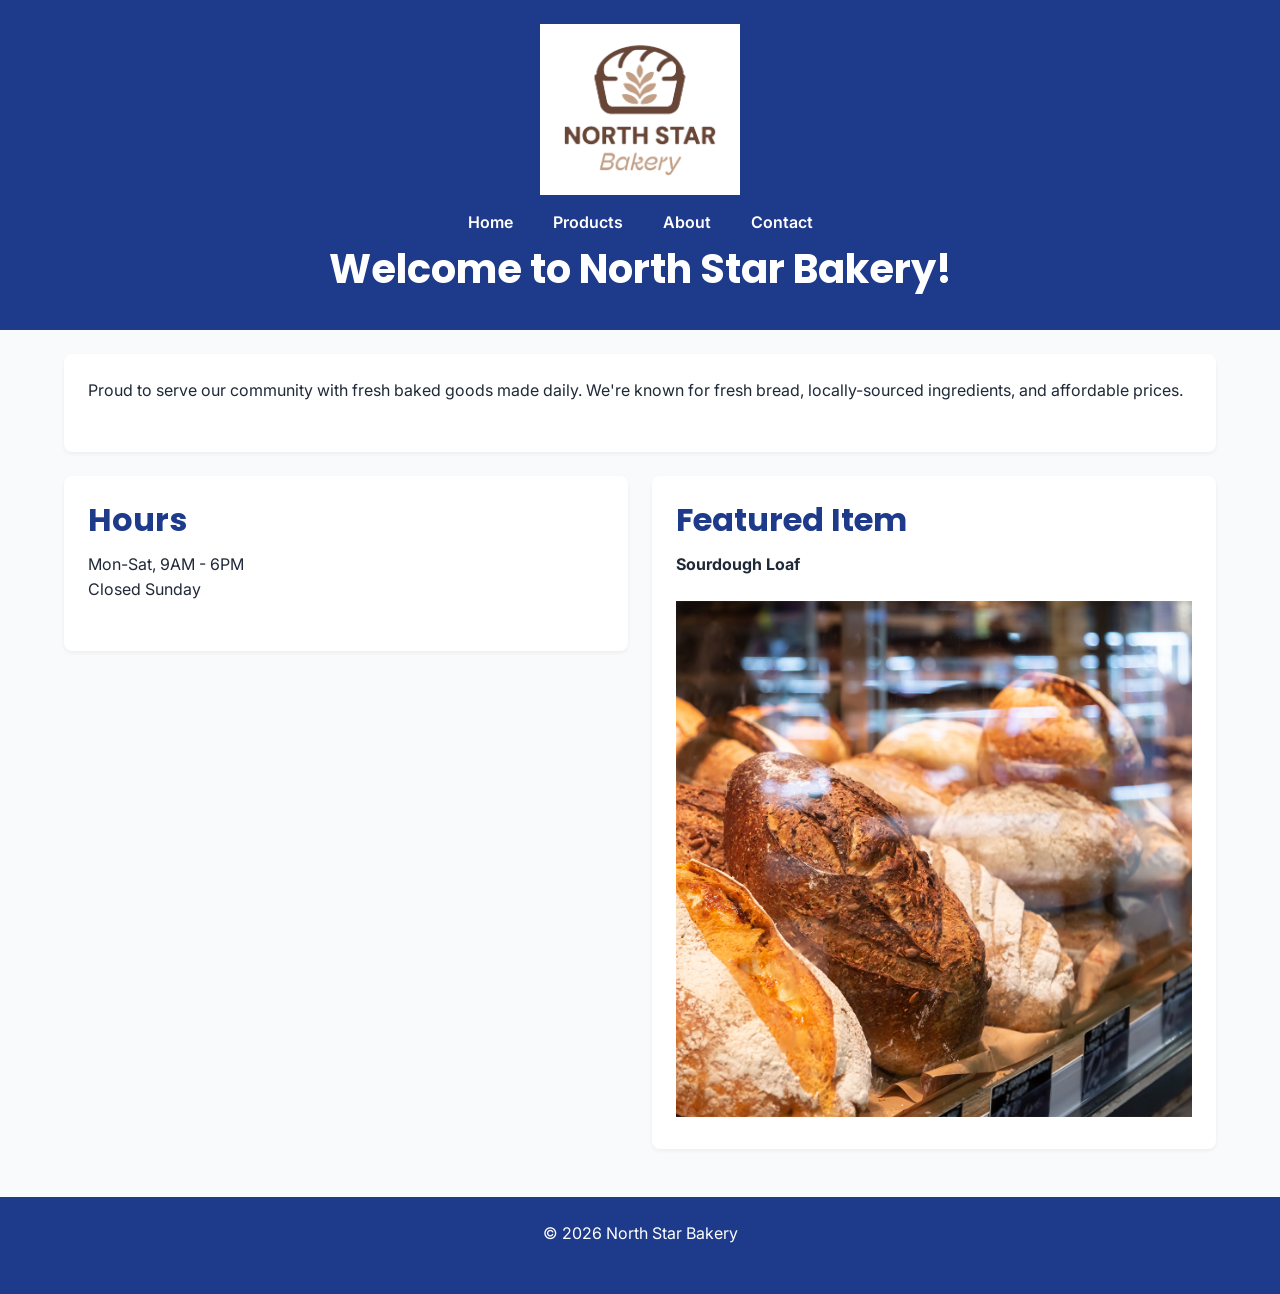
<file: index.html>
<!DOCTYPE html>
<html lang="en">
<head>
    <meta charset="UTF-8">
    <meta name="viewport" content="width=device-width, initial-scale=1.0">
    <title>North Star Bakery - Home</title>
    <!-- Google Fonts -->
    <link rel="preconnect" href="https://fonts.googleapis.com">
    <link rel="preconnect" href="https://fonts.gstatic.com" crossorigin>
    <link href="https://fonts.googleapis.com/css2?family=Inter:wght@400;600&family=Poppins:wght@600;700&display=swap" rel="stylesheet">
    <!-- External CSS -->
    <link rel="stylesheet" href="styles.css">
    <script src="script.js" defer></script>
</head>
<body>
    <header>
        <img src="bakery-logo_c.png" alt="North Star Bakery Logo" width="200">
        <nav>
            <ul>
                <li><a href="index.html">Home</a></li>
                <li><a href="products.html">Products</a></li>
                <li><a href="about.html">About</a></li>
                <li><a href="contact.html">Contact</a></li>
            </ul>
        </nav>
        <h1>Welcome to North Star Bakery!</h1>
    </header>

    <main>
        <section>
            <p>Proud to serve our community with fresh baked goods made daily. We're known for fresh bread, locally-sourced ingredients, and affordable prices.</p>
        </section>

        <div class="content-grid">
            <section>
                <h2>Hours</h2>
                <p>Mon-Sat, 9AM - 6PM<br>Closed Sunday</p>
            </section>

            <section>
                <h2>Featured Item</h2>
                <p><strong>Sourdough Loaf</strong></p>
                <picture>
                    <source media="(min-width: 600px)" srcset="bakery-bread_c.png">
                    <source media="(min-width: 400px)" srcset="bakery-feature-small_c.png"> 
                    <img src="bakery-feature-large_c.png" alt="A glass display case filled with artisanal breads and baked pastries." style="max-width: 100%; height: auto;">
                </picture>
            </section>
        </div>
    </main>

    <footer>
        <p>&copy; 2026 North Star Bakery</p>
    </footer>
</body>
</html>
</file>
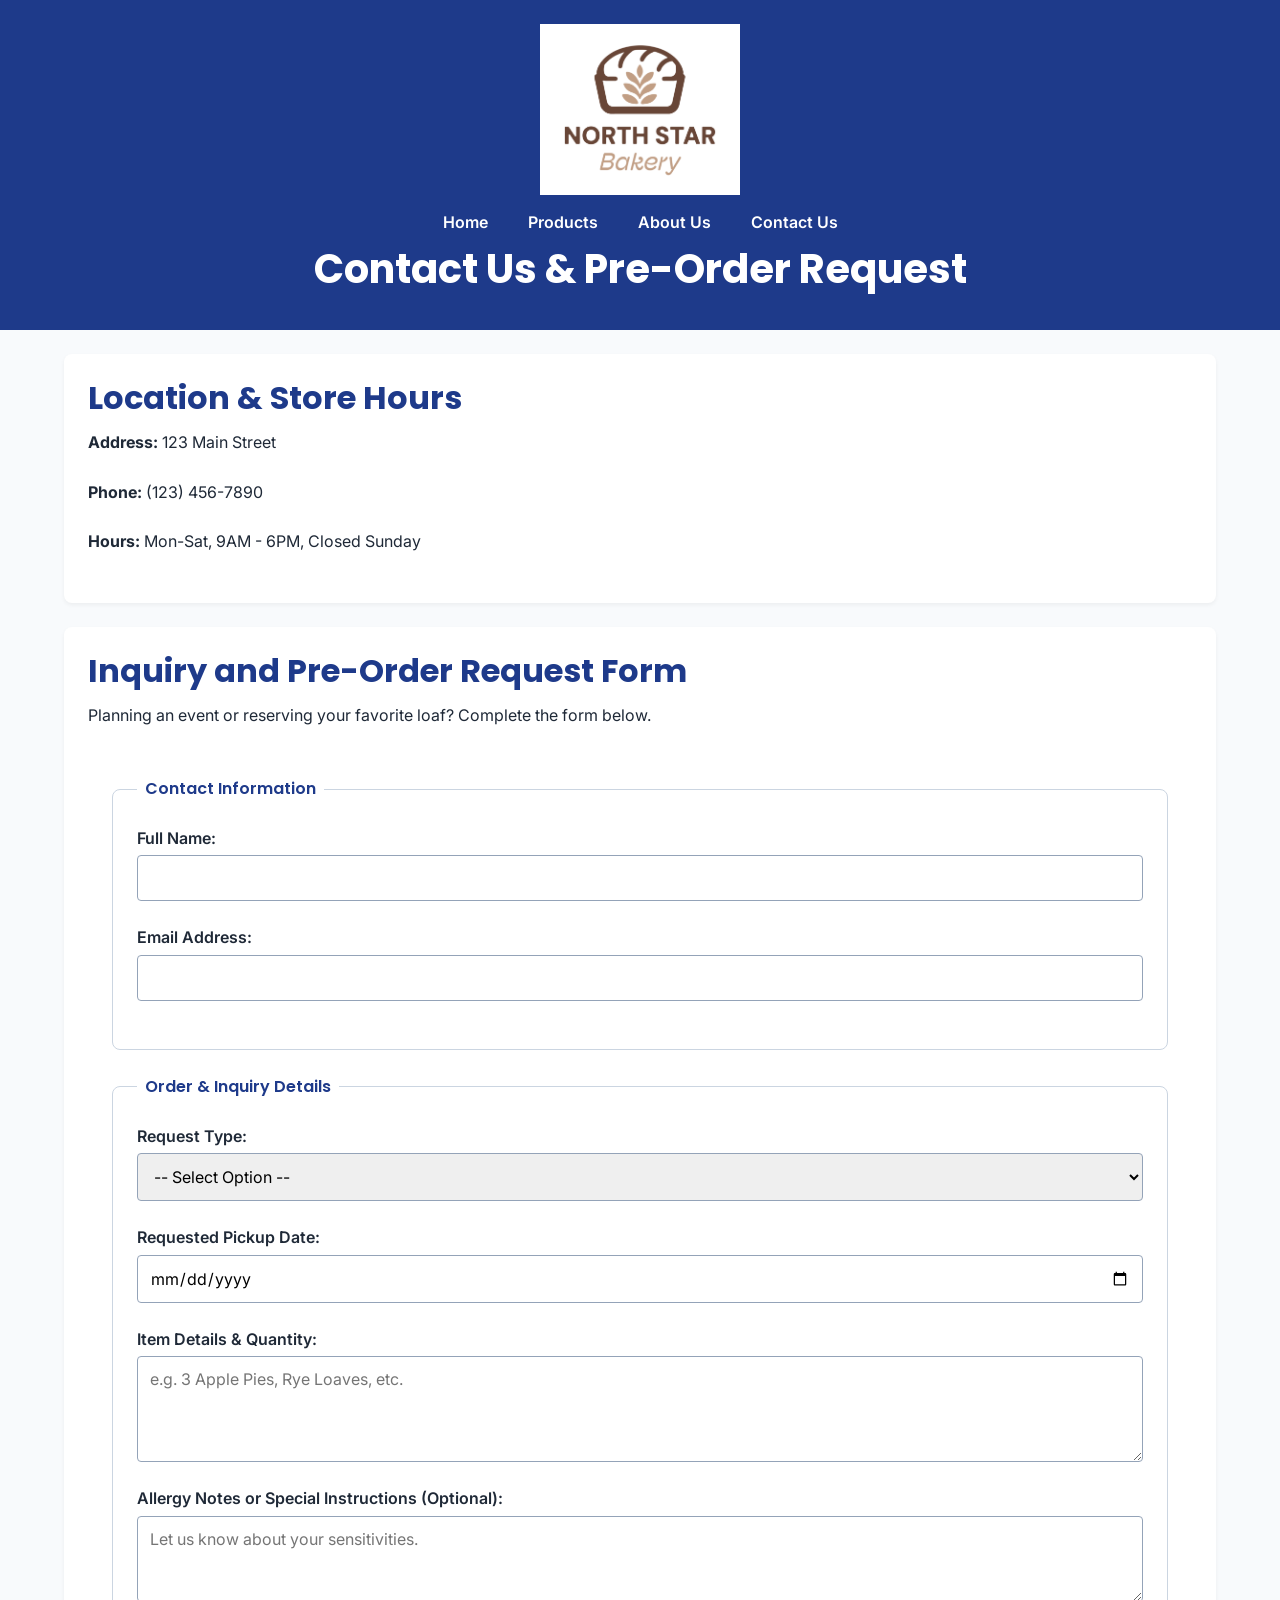
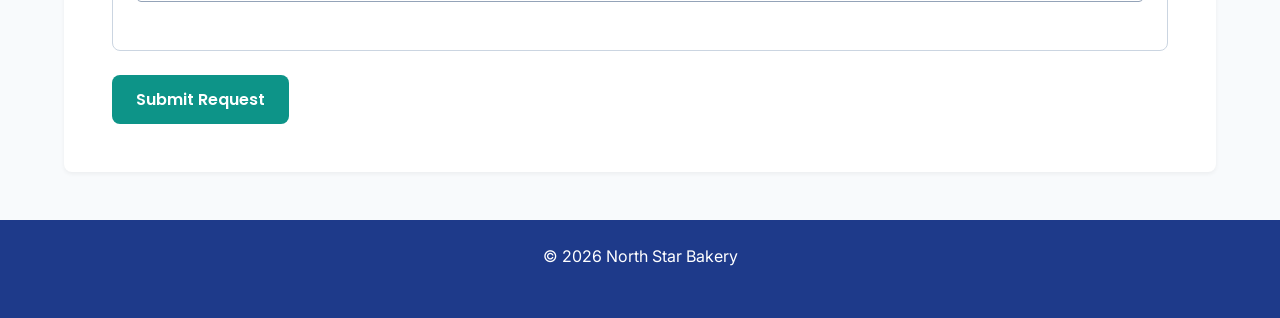
<file: contact.html>
<!DOCTYPE html>
<html lang="en">
<head>
    <meta charset="UTF-8">
    <meta name="viewport" content="width=device-width, initial-scale=1.0">
    <title>North Star Bakery - Contact Us</title>
    <!-- Google Fonts -->
    <link rel="preconnect" href="https://fonts.googleapis.com">
    <link rel="preconnect" href="https://fonts.gstatic.com" crossorigin>
    <link href="https://fonts.googleapis.com/css2?family=Inter:wght@400;600&family=Poppins:wght@600;700&display=swap" rel="stylesheet">
    <!-- External CSS -->
    <link rel="stylesheet" href="styles.css">
    <!-- External JavaScript -->
    <script src="script.js" defer></script>
</head>
<body>
    <header>
        <img src="bakery-logo_c.png" alt="North Star Bakery logo" width="200">
        <nav>
            <ul>
                <li><a href="index.html">Home</a></li>
                <li><a href="products.html">Products</a></li>
                <li><a href="about.html">About Us</a></li>
                <li><a href="contact.html">Contact Us</a></li>
            </ul>
        </nav>
        <h1>Contact Us &amp; Pre-Order Request</h1>
    </header>

    <main>
        <section>
            <h2>Location &amp; Store Hours</h2>
            <p><strong>Address:</strong> 123 Main Street</p>
            <p><strong>Phone:</strong> (123) 456-7890</p>
            <p><strong>Hours:</strong> Mon-Sat, 9AM - 6PM, Closed Sunday</p>
        </section>

        <section>
            <h2>Inquiry and Pre-Order Request Form</h2>
            <p>Planning an event or reserving your favorite loaf? Complete the form below.</p>

            <form id="preorder-form" action="#" method="post" novalidate>
                <fieldset>
                    <legend>Contact Information</legend>

                    <div class="form-group">
                        <label for="customer-name">Full Name:</label>
                        <input type="text" id="customer-name" name="customer_name" required>
                    </div>

                    <div class="form-group">
                        <label for="customer-email">Email Address:</label>
                        <input type="email" id="customer-email" name="customer_email" required>
                    </div>
                </fieldset>

                <fieldset>
                    <legend>Order &amp; Inquiry Details</legend>

                    <div class="form-group">
                        <label for="request-type">Request Type:</label>
                        <select id="request-type" name="request_type" required>
                            <option value="">-- Select Option --</option>
                            <option value="preorder">Pre-Order Pick-up</option>
                            <option value="event">Catering / Event Inquiry</option>
                            <option value="general">General Question</option>
                        </select>
                    </div>

                    <div class="form-group">
                        <label for="pickup-date">Requested Pickup Date:</label>
                        <input type="date" id="pickup-date" name="pickup_date" required>
                    </div>

                    <div class="form-group">
                        <label for="item-details">Item Details &amp; Quantity:</label>
                        <textarea id="item-details" name="item_details" rows="4" placeholder="e.g. 3 Apple Pies, Rye Loaves, etc." required></textarea>
                    </div>

                    <div class="form-group">
                        <label for="allergy-notes">Allergy Notes or Special Instructions (Optional):</label>
                        <textarea id="allergy-notes" name="allergy_notes" rows="3" placeholder="Let us know about your sensitivities."></textarea>
                    </div>
                </fieldset>

                <button type="submit">Submit Request</button>
            </form>
        </section>
    </main>

    <footer>
        <p>&copy; 2026 North Star Bakery</p>
    </footer>
</body>
</html>
</file>
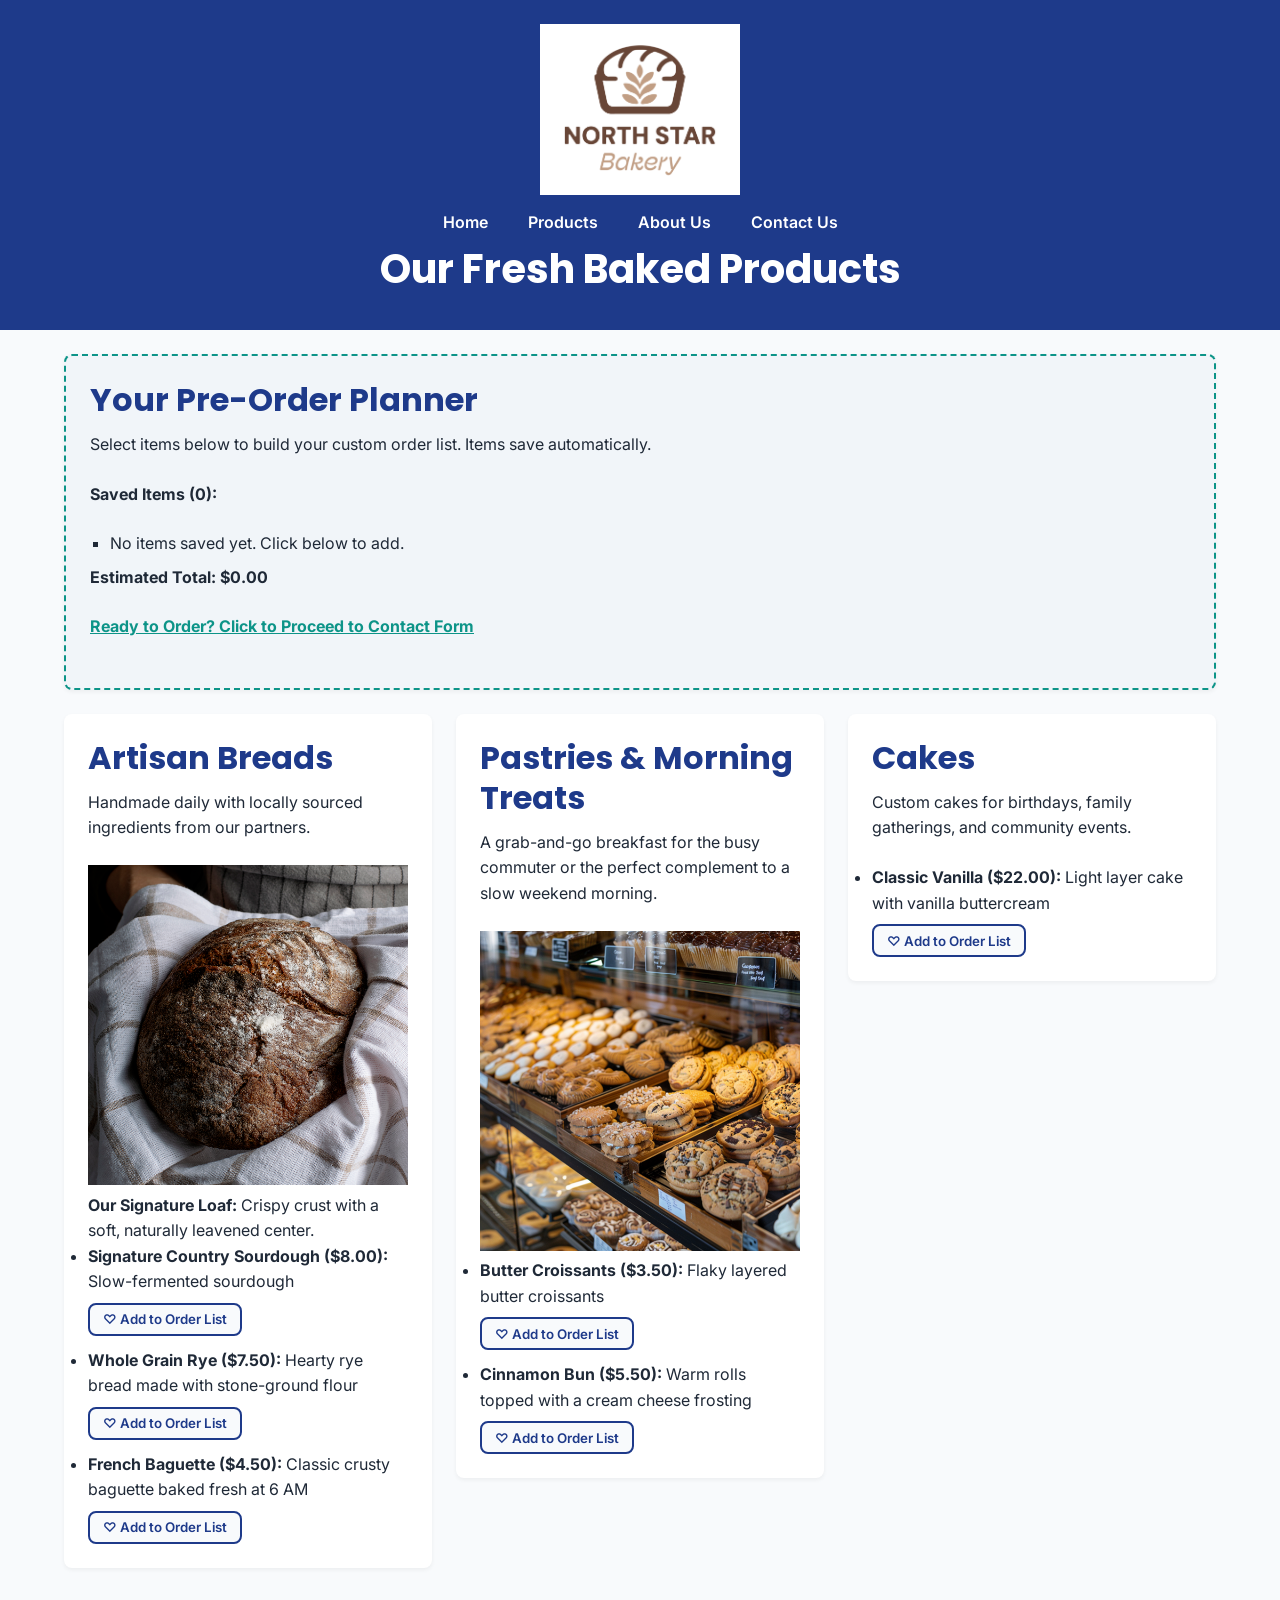
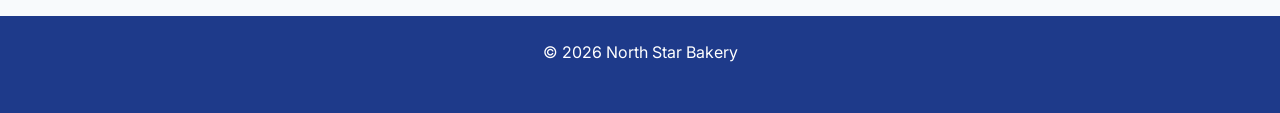
<file: products.html>
<!DOCTYPE html>
<html lang="en">
<head>
    <meta charset="UTF-8">
    <meta name="viewport" content="width=device-width, initial-scale=1.0">
    <title>North Star Bakery - Products</title>
    <!-- Google Fonts -->
    <link rel="preconnect" href="https://fonts.googleapis.com">
    <link rel="preconnect" href="https://fonts.gstatic.com" crossorigin>
    <link href="https://fonts.googleapis.com/css2?family=Inter:wght@400;600&family=Poppins:wght@600;700&display=swap" rel="stylesheet">
    <!-- External CSS -->
    <link rel="stylesheet" href="styles.css">
    <!-- External JavaScript -->
    <script src="script.js" defer></script>
</head>
<body>
    <header>
        <img src="bakery-logo_c.png" alt="North Star Bakery logo" width="200">
        <nav>
            <ul>
                <li><a href="index.html">Home</a></li>
                <li><a href="products.html">Products</a></li>
                <li><a href="about.html">About Us</a></li>
                <li><a href="contact.html">Contact Us</a></li>
            </ul>
        </nav>
        <h1>Our Fresh Baked Products</h1>
    </header>

    <main>
        <!-- INTERACTIVE PLANNER SUMMARY BOX -->
        <section class="planner-box">
            <h2>Your Pre-Order Planner</h2>
            <p>Select items below to build your custom order list. Items save automatically.</p>
            <p><strong>Saved Items (<span id="fav-count">0</span>):</strong></p>
            <ul id="fav-list">
                <li>No items saved yet. Click below to add.</li>
            </ul>
            <p><strong>Estimated Total: $<span id="fav-total">0.00</span></strong></p>
            <p><a href="contact.html" style="font-weight: bold; text-decoration: underline;">Ready to Order? Click to Proceed to Contact Form</a></p>
        </section>

        <div class="content-grid">
            <section>
                <h2>Artisan Breads</h2>
                <p>Handmade daily with locally sourced ingredients from our partners.</p>
                
                <figure>
                    <img src="bakery-signature-loaf_c.png" alt="Our signature rye loaf." style="max-width: 100%; height: auto;">
                    <figcaption><strong>Our Signature Loaf:</strong> Crispy crust with a soft, naturally leavened center.</figcaption>
                </figure>

                <ul>
                    <li>
                        <strong>Signature Country Sourdough ($8.00):</strong> Slow-fermented sourdough<br>
                        <button class="btn-favorite" data-id="sourdough">♡ Add to Order List</button>
                    </li>
                    <li style="margin-top: 0.75rem;">
                        <strong>Whole Grain Rye ($7.50):</strong> Hearty rye bread made with stone-ground flour<br>
                        <button class="btn-favorite" data-id="rye">♡ Add to Order List</button>
                    </li>
                    <li style="margin-top: 0.75rem;">
                        <strong>French Baguette ($4.50):</strong> Classic crusty baguette baked fresh at 6 AM<br>
                        <button class="btn-favorite" data-id="baguette">♡ Add to Order List</button>
                    </li>
                </ul>
            </section>

            <section>
                <h2>Pastries &amp; Morning Treats</h2>
                <p>A grab-and-go breakfast for the busy commuter or the perfect complement to a slow weekend morning.</p>
                <img src="bakery-feature-small_c.png" alt="Our assorted pastries" style="max-width: 100%; height: auto;">
                <ul>
                    <li>
                        <strong>Butter Croissants ($3.50):</strong> Flaky layered butter croissants<br>
                        <button class="btn-favorite" data-id="croissant">♡ Add to Order List</button>
                    </li>
                    <li style="margin-top: 0.75rem;">
                        <strong>Cinnamon Bun ($5.50):</strong> Warm rolls topped with a cream cheese frosting<br>
                        <button class="btn-favorite" data-id="cinnamon">♡ Add to Order List</button>
                    </li>
                </ul>
            </section>

            <section>
                <h2>Cakes</h2>
                <p>Custom cakes for birthdays, family gatherings, and community events.</p>
                <ul>
                    <li>
                        <strong>Classic Vanilla ($22.00):</strong> Light layer cake with vanilla buttercream<br>
                        <button class="btn-favorite" data-id="vanilla">♡ Add to Order List</button>
                    </li>
                </ul>
            </section>
        </div>
    </main>

    <footer>
        <p>&copy; 2026 North Star Bakery</p>
    </footer>
</body>
</html>
</file>
<file: styles.css>
/* ==========================================================
   CSS DESIGN SYSTEM & RESPONSIVE LAYOUT (styles.css)
   Target Limits: 3 Colors | 2 Fonts | Mobile-First Flexbox
   ========================================================== */

/* 1. Root Design Tokens */
:root {
  /* Color Palette (3 Colors Total) */
  --color-primary: #1e3a8a;    /* Deep Navy: Headers, Nav, Primary Accents */
  --color-secondary: #0d9488;  /* Teal: Interactive elements, highlights, hover */
  --color-neutral-bg: #f8fafc; /* Crisp Off-White: Clean light background */
  --color-text-main: #1f2937;  /* Charcoal Dark: High-contrast body text */
  --color-white: #ffffff;

  /* Typography (2 Fonts Total) */
  --font-heading: 'Poppins', sans-serif;
  --font-body: 'Inter', system-ui, -apple-system, sans-serif;

  /* Spacing Scale */
  --space-sm: 0.75rem;
  --space-md: 1.5rem;
  --space-lg: 3rem;
  --radius: 8px;
}

/* 2. Global Resets & Base Styles */
* {
  box-sizing: border-box;
  margin: 0;
  padding: 0;
}

body {
  font-family: var(--font-body);
  font-size: 1rem;
  line-height: 1.6;
  color: var(--color-text-main);
  background-color: var(--color-neutral-bg);
  display: flex;
  flex-direction: column;
  min-height: 100vh;
}

/* Base Headings & Hierarchy */
h1, h2, h3, h4 {
  font-family: var(--font-heading);
  color: var(--color-primary);
  line-height: 1.25;
  margin-bottom: var(--space-sm);
}

h1 { font-size: 2rem; }
h2 { font-size: 1.5rem; }
h3 { font-size: 1.25rem; }

p {
  margin-bottom: var(--space-md);
}

a {
  color: var(--color-secondary);
  text-decoration: none;
  transition: color 0.2s ease;
}

a:hover, a:focus {
  text-decoration: underline;
}

/* 3. Header & Navigation (Mobile First) */
header {
  background-color: var(--color-primary);
  color: var(--color-white);
  padding: var(--space-md);
  text-align: center;
}

header h1 {
  color: var(--color-white);
  margin-bottom: var(--space-sm);
}

nav ul {
  list-style: none;
  display: flex;
  flex-direction: column; /* Stacked vertically on mobile */
  gap: var(--space-sm);
}

nav a {
  color: var(--color-white);
  font-weight: 600;
  padding: 0.5rem;
  display: block;
}

nav a:hover, nav a:focus {
  background-color: var(--color-secondary);
  border-radius: var(--radius);
  text-decoration: none;
}

/* 4. Main Content Layout */
main {
  flex: 1;
  width: 100%;
  max-width: 1200px;
  margin: 0 auto;
  padding: var(--space-md);
}

/* Card / Section Container Styles */
section, article {
  background: var(--color-white);
  padding: var(--space-md);
  margin-bottom: var(--space-md);
  border-radius: var(--radius);
  box-shadow: 0 2px 4px rgba(0,0,0,0.05);
}

/* Flexbox Content Grid (Stacked on Mobile) */
.content-grid {
  display: flex;
  flex-direction: column;
  gap: var(--space-md);
}

/* 5. Accessible Forms Layout */
form {
  background: var(--color-white);
  padding: var(--space-md);
  border-radius: var(--radius);
}

fieldset {
  border: 1px solid #cbd5e1;
  padding: var(--space-md);
  border-radius: var(--radius);
  margin-bottom: var(--space-md);
}

legend {
  font-family: var(--font-heading);
  font-weight: 600;
  color: var(--color-primary);
  padding: 0 0.5rem;
}

.form-group {
  display: flex;
  flex-direction: column;
  margin-bottom: var(--space-md);
}

label {
  font-weight: 600;
  margin-bottom: 0.25rem;
}

input, select, textarea {
  padding: 0.75rem;
  border: 1px solid #94a3b8;
  border-radius: calc(var(--radius) / 2);
  font-family: var(--font-body);
  font-size: 1rem;
}

input:focus, select:focus, textarea:focus {
  outline: 2px solid var(--color-secondary);
  border-color: transparent;
}

button[type="submit"] {
  background-color: var(--color-secondary);
  color: var(--color-white);
  border: none;
  padding: 0.75rem 1.5rem;
  font-size: 1rem;
  font-family: var(--font-heading);
  font-weight: 600;
  border-radius: var(--radius);
  cursor: pointer;
  width: 100%;
}

button[type="submit"]:hover {
  background-color: var(--color-primary);
}

/* 6. Media Fallback Styling */
.media-wrapper {
  margin-bottom: var(--space-md);
}

.media-fallback {
  background-color: #e2e8f0;
  padding: var(--space-sm);
  border-left: 4px solid var(--color-primary);
  font-size: 0.9rem;
  margin-top: 0.5rem;
}

/* 7. Footer Styles */
footer {
  background-color: var(--color-primary);
  color: var(--color-white);
  text-align: center;
  padding: var(--space-md);
  margin-top: auto;
}

/* ==========================================================
   MEDIA QUERY: DESKTOP & LARGE SCREENS (min-width: 768px)
   ========================================================== */
@media (min-width: 768px) {
  /* Expand Headings */
  h1 { font-size: 2.5rem; }
  h2 { font-size: 2rem; }

  /* Navigation transforms into horizontal bar */
  nav ul {
    flex-direction: row;
    justify-content: center;
    gap: var(--space-md);
  }

  /* Content Grid transforms into multi-column Flexbox layout */
  .content-grid {
    flex-direction: row;
    align-items: flex-start;
  }

  .content-grid > * {
    flex: 1;
  }

  /* Form button becomes intrinsic width rather than full-width */
  button[type="submit"] {
    width: auto;
  }
}

/* ==========================================================
   INTERACTIVE FEATURES & VALIDATION STYLES (Touchstone 4)
   ========================================================== */
.btn-favorite {
  background-color: var(--color-neutral-bg);
  color: var(--color-primary);
  border: 2px solid var(--color-primary);
  padding: 0.4rem 0.8rem;
  border-radius: var(--radius);
  cursor: pointer;
  font-family: var(--font-body);
  font-weight: 600;
  margin-top: 0.5rem;
  transition: all 0.2s ease;
}

.btn-favorite:hover, .btn-favorite.active {
  background-color: var(--color-secondary);
  color: var(--color-white);
  border-color: var(--color-secondary);
}

.planner-box {
  background: #f1f5f9;
  border: 2px dashed var(--color-secondary);
  padding: var(--space-md);
  border-radius: var(--radius);
  margin-bottom: var(--space-md);
}

.planner-box ul {
  list-style-type: square;
  padding-left: 1.25rem;
  margin: 0.5rem 0;
}

.input-error {
  border-color: #dc2626 !important;
  background-color: #fef2f2;
}
</file>
